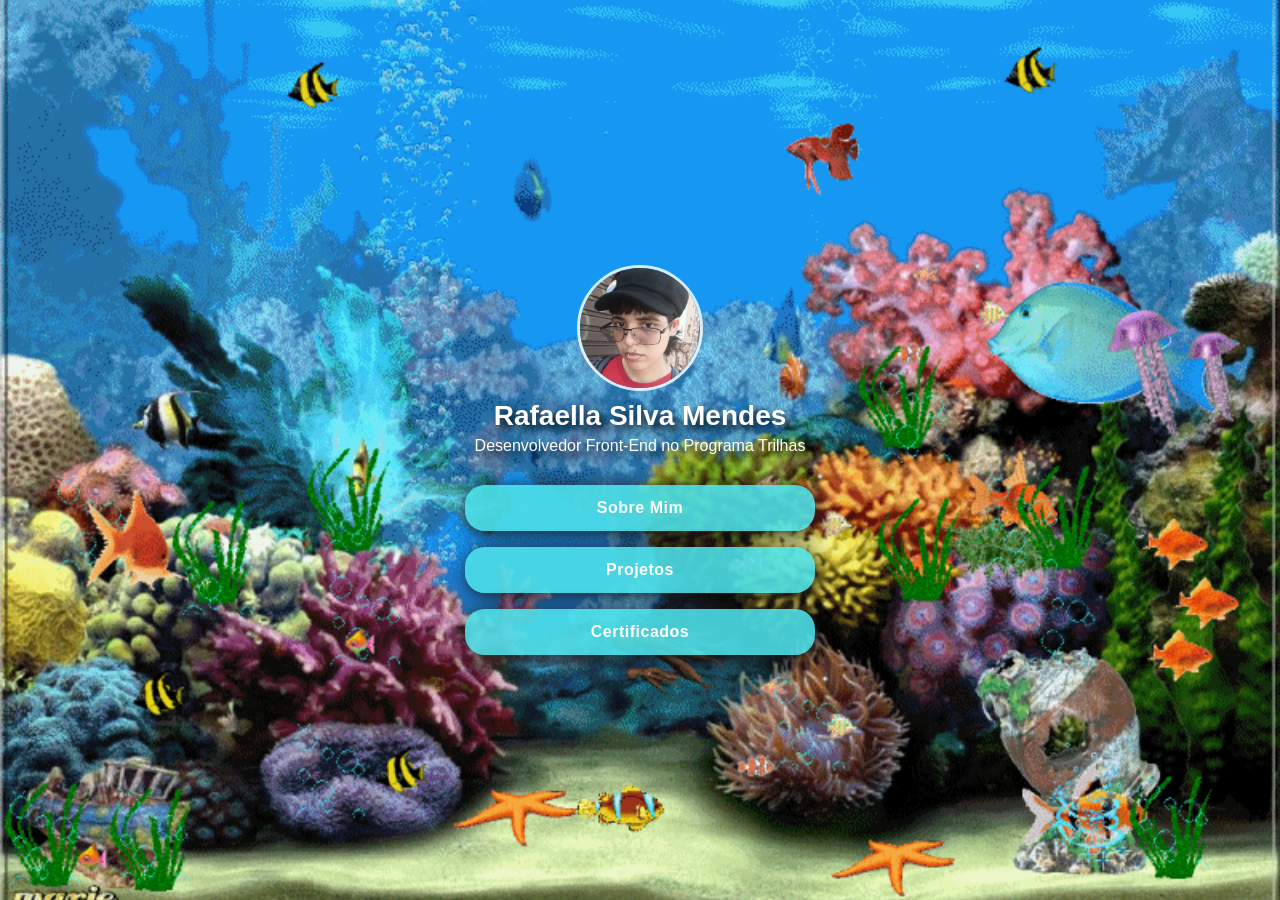
<file: index.html>
<!DOCTYPE html>
<html lang="pt-BR">
<head>
    <meta charset="UTF-8">
    <meta name="viewport" content="width=device-width, initial-scale=1.0">
    <title>Página de Links</title>
    <link rel="stylesheet" href="style.css">
</head>
<body>

    <div class="container">
        <div class="conteudo">
        <img src="foto.jpg" alt="Minha Foto" class="foto-perfil">

        <h2>Rafaella Silva Mendes</h2>
        <p>Desenvolvedor Front-End no Programa Trilhas</p>
        </div>

        <div class="botoes-grupo">
            <a href="sobre.html" class="botao">Sobre Mim</a>
            <a href="projetos.html" class="botao">Projetos</a>
            <a href="certificados.html" class="botao">Certificados</a>
        </div>
    </div>

</body>
</html>
</file>
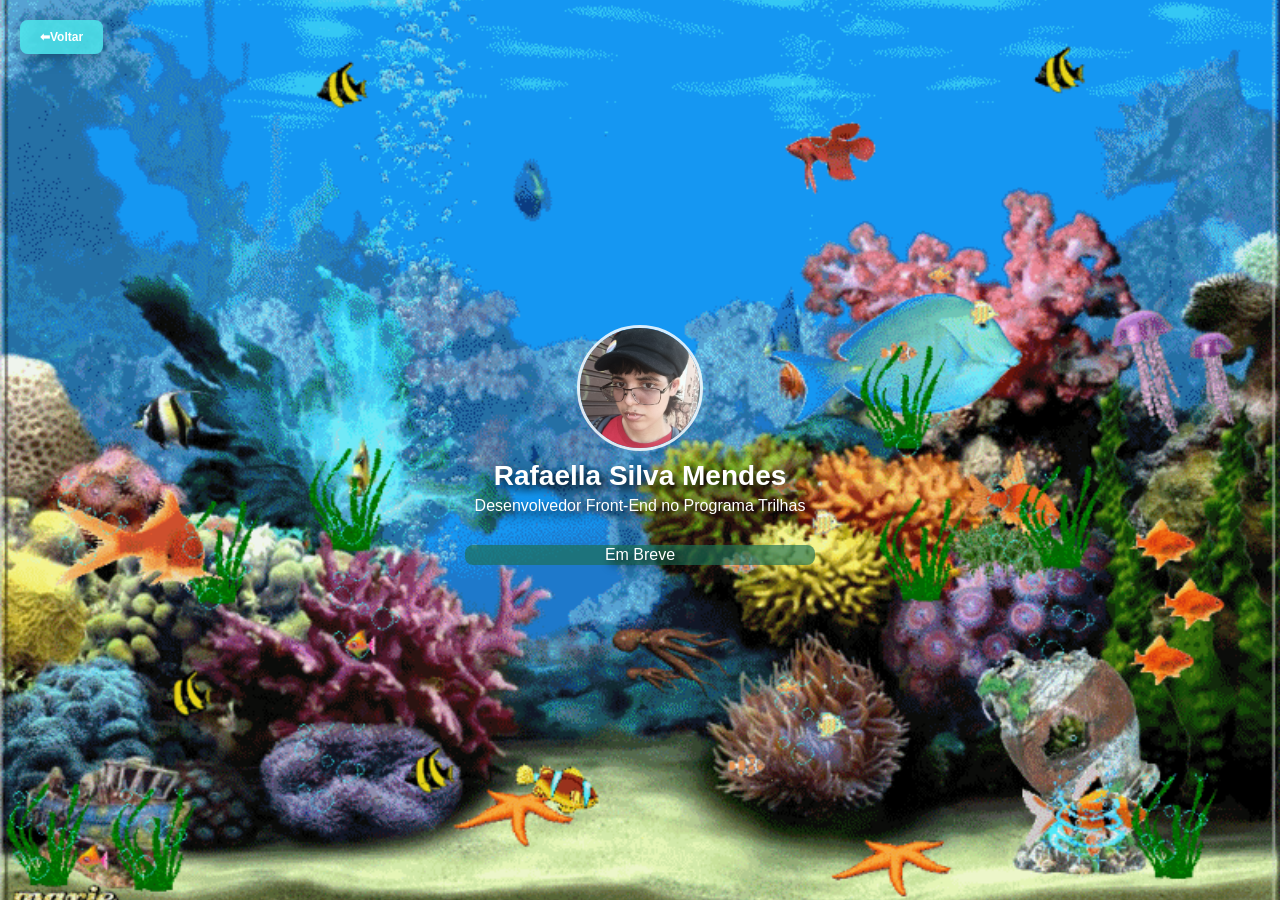
<file: certificados.html>
<!DOCTYPE html>
<html lang="pt-BR">
<head>
    <meta charset="UTF-8">
    <meta name="viewport" content="width=device-width, initial-scale=1.0">
    <title>Meu Projetos</title>
    <link rel="stylesheet" href="style.css">
</head>
<body>
    <div class="container">
        <div class="conteudo">
        <img src="foto.jpg" alt="Minha Foto" class="foto-perfil">

        <h2>Rafaella Silva Mendes</h2>
        <p>Desenvolvedor Front-End no Programa Trilhas</p>
        <p class="marca-texto"><span>Em Breve</span></p>
        
        </div>

        <a href="index.html" class="botao-voltar">⬅Voltar</a>
</body>

</html>
</file>
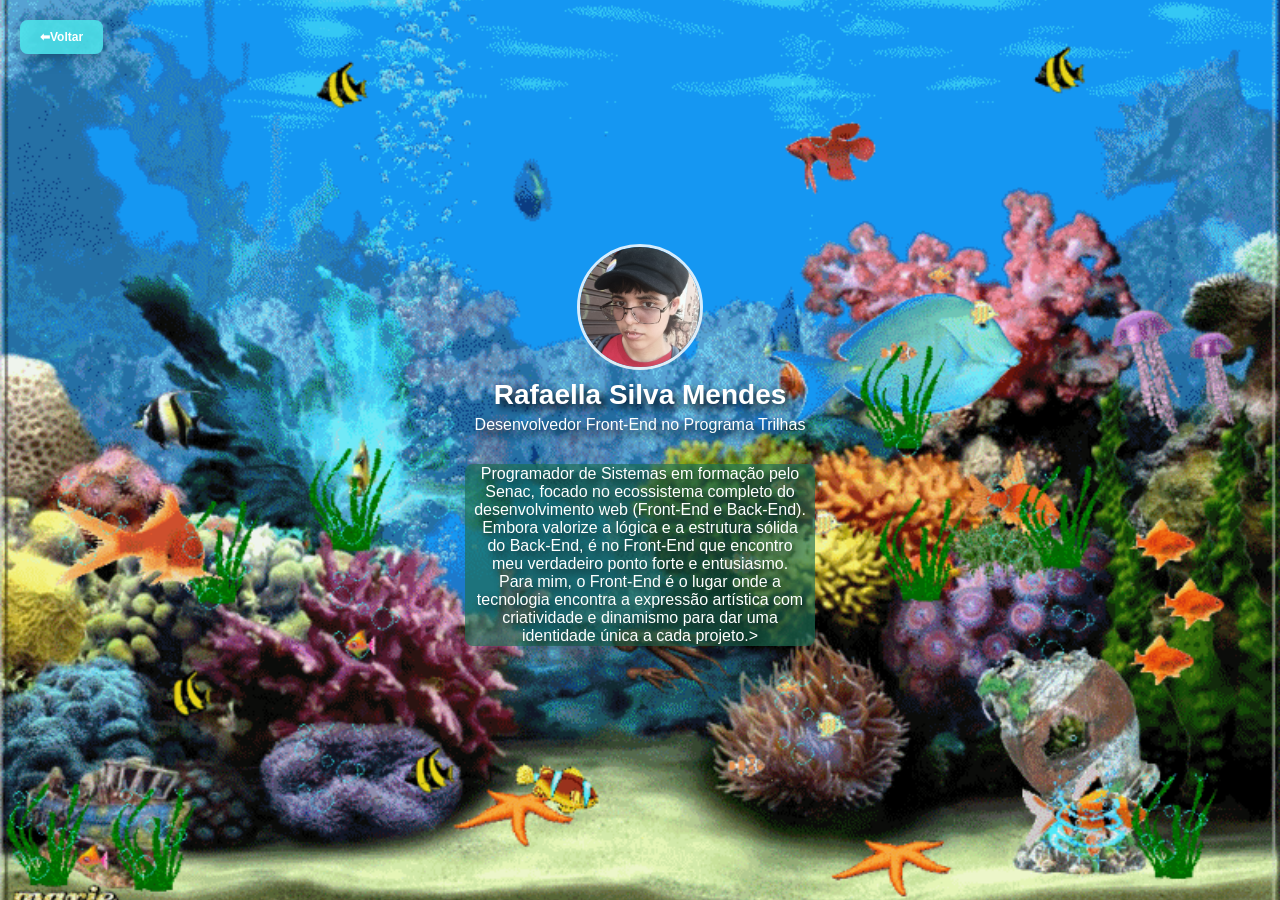
<file: sobre.html>
<!DOCTYPE html>
<html lang="pt-BR">
<head>
    <meta charset="UTF-8">
    <meta name="viewport" content="width=device-width, initial-scale=1.0">
    <title>Meu Projetos</title>
    <link rel="stylesheet" href="style.css">
</head>
<body>
    <div class="container">
        <div class="conteudo">
        <img src="foto.jpg" alt="Minha Foto" class="foto-perfil">

        <div class="cont-sobre">
            <h2>Rafaella Silva Mendes</h2>
            <p>Desenvolvedor Front-End no Programa Trilhas</p>
            <p class="marca-texto"><span>Programador de Sistemas em formação pelo Senac, focado no ecossistema completo do desenvolvimento web (Front-End e Back-End).<br>Embora valorize a lógica e a estrutura sólida do Back-End, é no Front-End que encontro meu verdadeiro ponto forte e entusiasmo. Para mim, o Front-End é o lugar onde a tecnologia encontra a expressão artística com criatividade e dinamismo para dar uma identidade única a cada projeto.></span></p>
        </div>
    </div>
        <a href="index.html" class="botao-voltar">⬅Voltar</a>
    
    
</body>
</html>
</file>
<file: style.css>
body {
    margin: 0;
    padding: 0;
    display: flex;
    justify-content: center;
    align-items: center;
    min-height: 100vh;
    background-image: url('aquafish.gif');
    background-size: cover;
    background-position: center;
    background-attachment: fixed;
    font-family: 'Segoe UI', Tahoma, Geneva, Verdana, sans-serif;
}

.container {
    text-align: center;
    max-width: 350px;
    width: 100%;
    padding: 20px;
}

.conteudo {
    text-align: center; 
    color: #ffffff;
    font-family: sans-serif;
    padding-top: 20px;
    text-shadow: 5px 5px 10px rgb(0, 0, 0);
}

.foto-perfil {
    width: 120px;          
    height: 120px;         
    border-radius: 50%;    
    object-fit: cover;
    border: 3px solid #ffffffd1;
 
    margin-bottom: 5px; 
    
}

.conteudo h2 {
    margin: 0px 0px 0px 0px; 
    font-size: 28px;
}

.conteudo p {
    margin: 5px 0px 30px 0px;
}

.botoes-grupo {
    display: flex;
    flex-direction: column;
    gap: 16px; 
}

.botao {
    display: block;
    padding: 14px 20px;
    background-color: #4de0e8e3;
    color: rgb(252, 252, 252);
    text-decoration: none;
    border-radius: 20px;
    font-weight: 600;
    font-size: 16px;
    letter-spacing: 0.5px;
    box-shadow: 3px 3px 19px rgb(24, 24, 25);
    
    transition: background-color 0.3s ease, transform 0.2s cubic-bezier(0.175, 0.885, 0.32, 1.275);
}

.botao:hover {
    background-color: #3197e0ef;
    transform: scale(1.05);
    box-shadow: 0 6px 12px rgba(55, 0, 179, 0.3);
}

.botao-voltar {
    position: fixed;       
    top: 20px;          
    left: 20px;            

    background-color: #4de0e8e3;; 
    color: white;            
    
    padding: 10px 20px;    
    font-family: sans-serif;
    font-size: 12px;
    font-weight: bold;
    text-decoration: none; 
    border-radius: 8px;       
    border: none;
    box-shadow: 0 4px 15px rgba(0,0,0,0.3);
    
    transition: transform 0.3s ease, background-color 0.3s ease, color 0.3s ease; 
    z-index: 1000;         
}

.botao-voltar:hover {
    background-color: #3197e0ef;
    color: #ffffff;          
    
    transform: scale(1.1);     
}

/* ------------------------- Descricao do sobre ------------------------- */

.marca-texto {
    background-color: rgba(30, 112, 85, 0.664);
    color: #ffffff;
    padding: 1px 8px;
    border-radius: 8px;

    box-decoration-break: clone;
    -webkit-box-decoration-break: clone;
}

/* ------------------------- Projetos ------------------------- */  

.grade-projetos {
    display: grid;
    grid-template-columns: 1fr 1fr; 
    gap: 40px; 
    max-width: 1000px;
    margin: 40px auto; 
    padding: 0 20px;
}

.container-imagem {
    width: 120%;
    aspect-ratio: 16 / 9; 
    height: auto;
    border-radius: 12px;
    overflow: hidden; 
    box-shadow: 0 8px 20px rgba(0, 0, 0, 0.5);
    margin-bottom: 12px;
}

.cartao-projeto {
    text-decoration: none;
    color: white;
    font-family: sans-serif;
    text-align: center;
    display: block;
}

.container-imagem img {
    width: 100%;
    height: 100%;
    object-fit: cover; 
    transition: transform 0.3s ease; 
}

.cartao-projeto:hover .container-imagem img {
    transform: scale(1.08); 
}

.cartao-projeto:hover h3 {
    color: #3498db; 
    transition: color 0.3s ease;
}

.cartao-projeto h3 {
    margin: 0;
    font-size: 18px;
    font-weight: 600;
    text-shadow: 1px 1px 4px rgba(0, 0, 0, 0.8);
}
</file>
